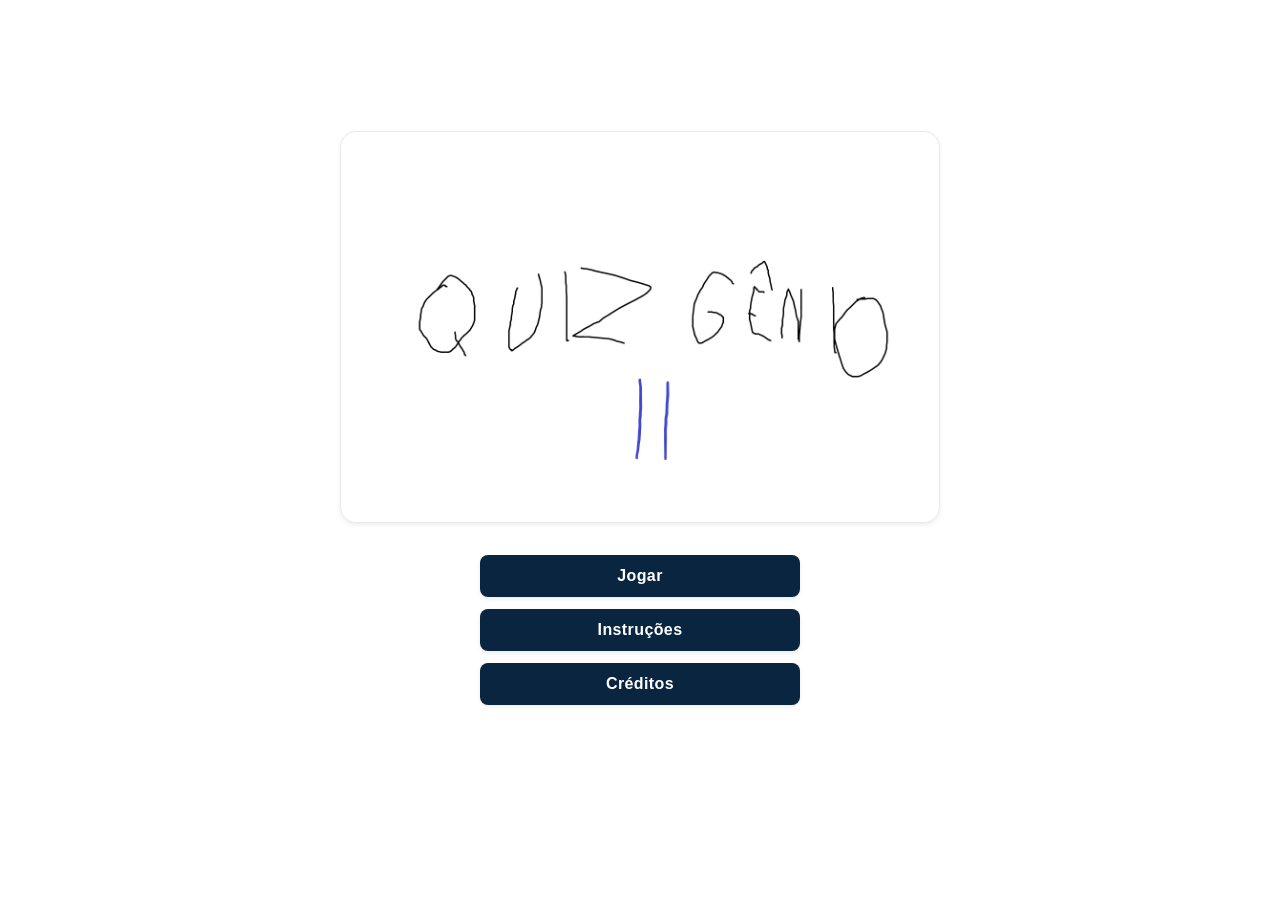
<file: index.html>
<!DOCTYPE html>
<html lang="pt-BR">
<head>
  <meta charset="UTF-8">
  <meta name="viewport" content="width=device-width, initial-scale=1.0">
  <title>Quiz Gênio 2</title>
  <link rel="shortcut icon" type="image/x-icon" href="Imagens/miniLogo.png">
  <link rel="stylesheet" href="style.css">
</head>

<body>
 
  <main class="app-main">

    <section class=" page-home" id="page-home">
      <div class="home-wrapper">
        <div class="home-content">

          <div class="logo-card">
            <img src="/Imagens/logo.png" alt="Quiz Gênio" class="logo-image">
          </div>

          <div class="buttons-stack">
            <a href="/quiz.html"      class="btn-app btn-app-primary">Jogar</a>
            <a href="/instrucoes.html" class="btn-app btn-app-primary">Instruções</a>
            <a href="/creditos.html"   class="btn-app btn-app-primary">Créditos</a>
          </div>

        </div>
      </div>
    </section>


  </main>

  <script src="script.js"></script>
</body>
</html>
</file>
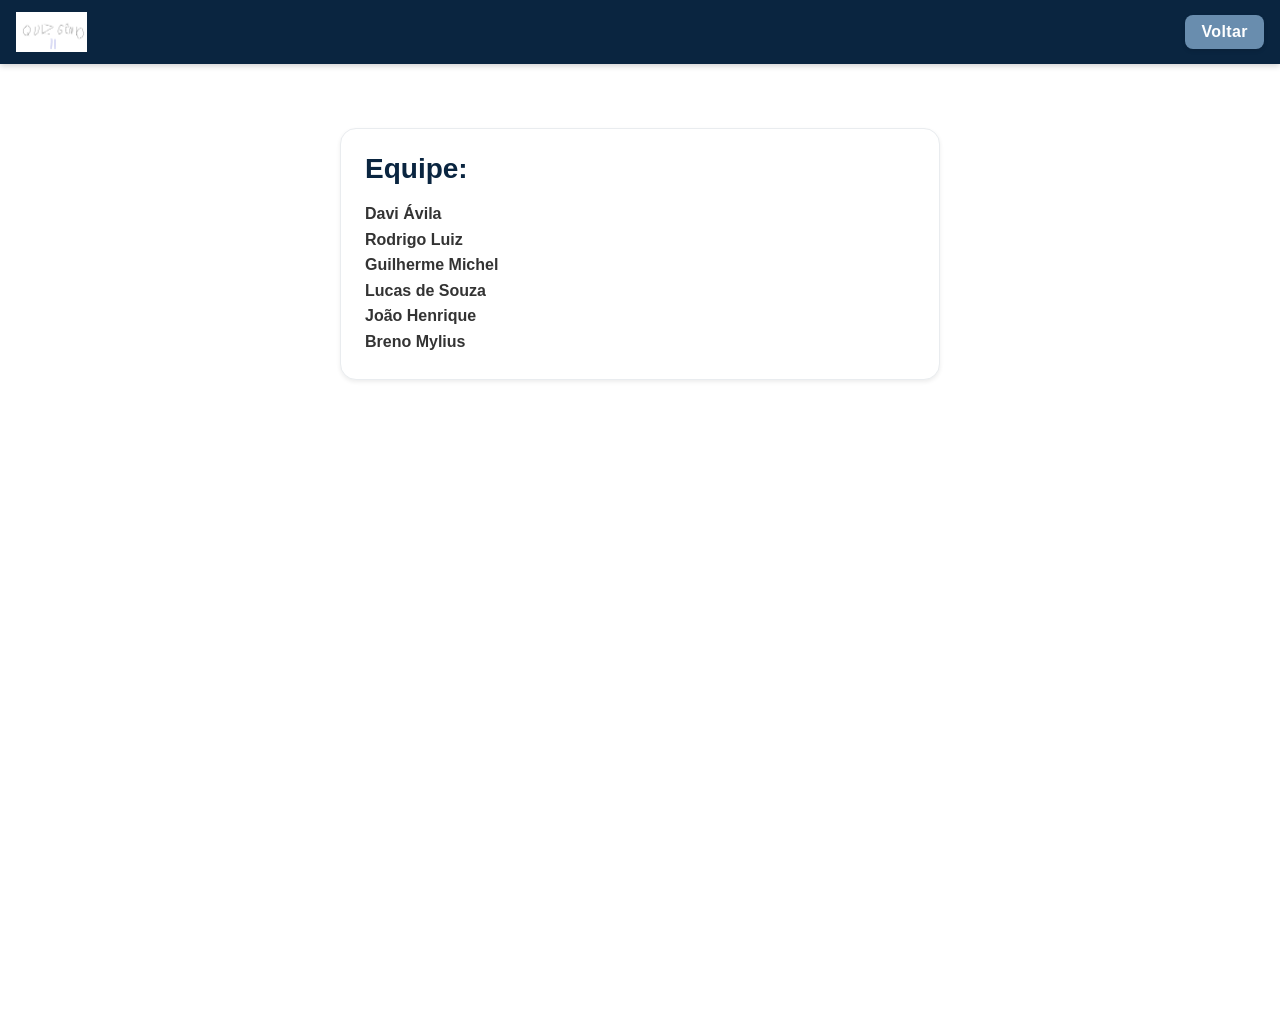
<file: creditos.html>
<!DOCTYPE html>
<html lang="en">

<head>
    <meta charset="UTF-8">
    <meta name="viewport" content="width=device-width, initial-scale=1.0">
    <title>Créditos</title>
    <link rel="shortcut icon" type="image/x-icon" href="Imagens/miniLogo.png">
    <link rel="stylesheet" href="style.css">
</head>

<body>
    <nav class="navbar" id="navbar">
        <div class="nav-inner">

            <a href="#/" class="nav-brand">
                <img src="./Imagens/logo.png" alt="Quiz Gênio" class="nav-logo">
            </a>

            <button type="button" class="btn-voltar" onclick="window.location.href = 'index.html'">
                Voltar
            </button>

        </div>
    </nav>

    <section class="page" id="page-instrucoes">
        <div class="conteudo-wrapper">
            <h1 class="titulo-pagina">Equipe:</h1>
            <p class="descricao-pagina">
                <strong>Davi Ávila</strong><br>
                <strong>Rodrigo Luiz</strong><br>
                <strong>Guilherme Michel</strong><br>
                <strong>Lucas de Souza</strong><br>
                <strong>João Henrique</strong><br>
                <strong>Breno Mylius</strong>
            </p>
        </div>
    </section>

</body>

</html>
</file>
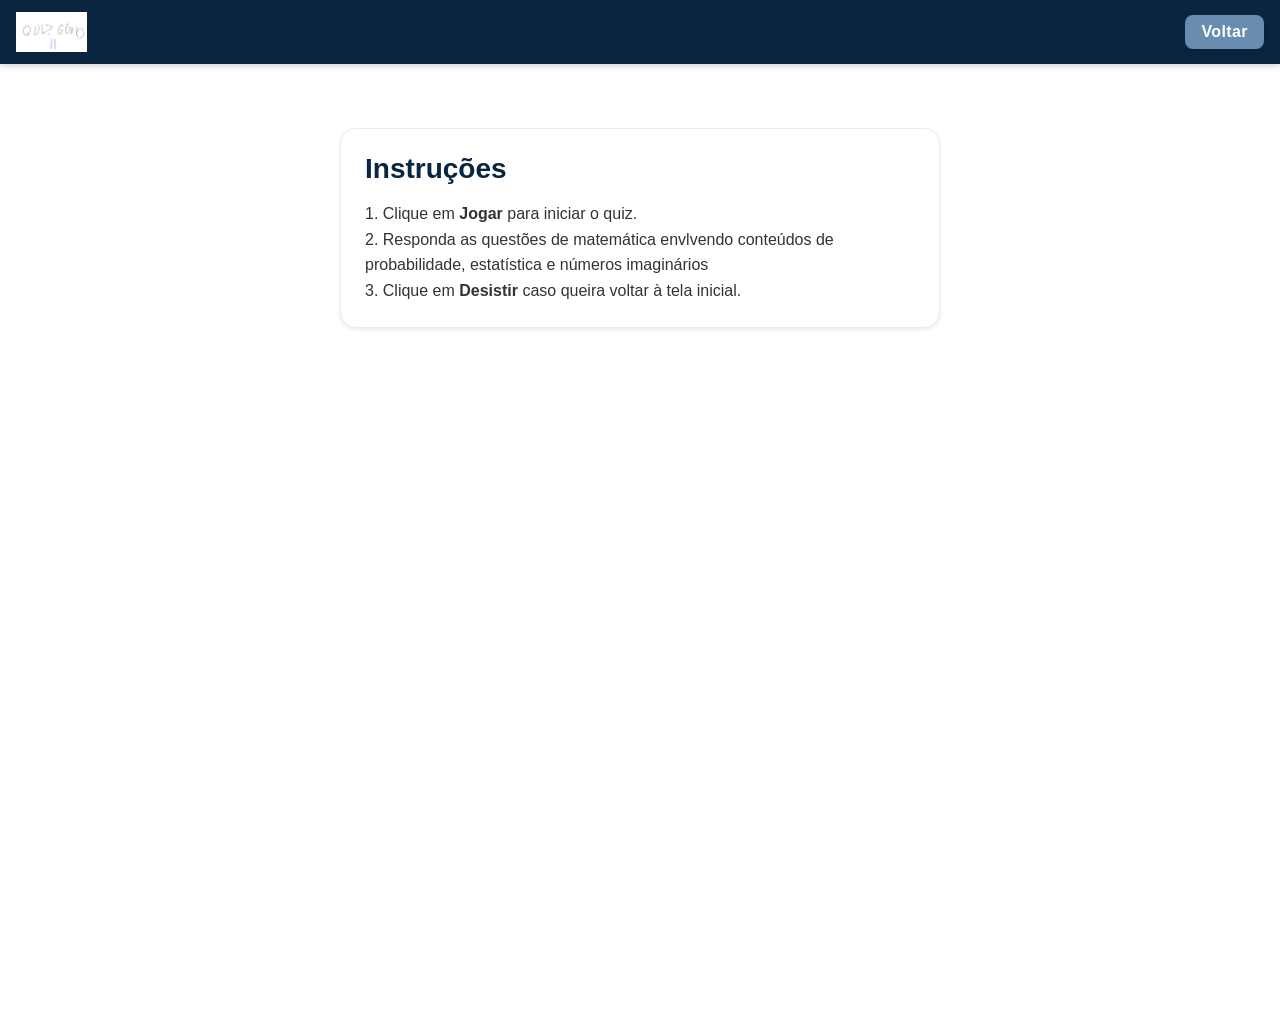
<file: instrucoes.html>
<!DOCTYPE html>
<html lang="en">

<head>
    <meta charset="UTF-8">
    <meta name="viewport" content="width=device-width, initial-scale=1.0">
    <title>Instruções</title>
    <link rel="shortcut icon" type="image/x-icon" href="Imagens/miniLogo.png">
    <link rel="stylesheet" href="style.css">
</head>

<body>
    <nav class="navbar" id="navbar">
        <div class="nav-inner">

            <a href="#/" class="nav-brand">
                <img src="./Imagens/logo.png" alt="Quiz Gênio" class="nav-logo">
            </a>

            <button type="button" class="btn-voltar" onclick="window.location.href = 'index.html'">
                Voltar
            </button>

        </div>
    </nav>

    <section class="page" id="page-instrucoes">
        <div class="conteudo-wrapper">
            <h1 class="titulo-pagina">Instruções</h1>
            <p class="descricao-pagina">
                1. Clique em <strong>Jogar</strong> para iniciar o quiz.<br>
                2. Responda as questões de matemática envlvendo conteúdos de probabilidade, estatística e números imaginários <br>
                3. Clique em <strong>Desistir</strong> caso queira voltar à tela inicial.
            </p>
        </div>
    </section>

</body>

</html>
</file>
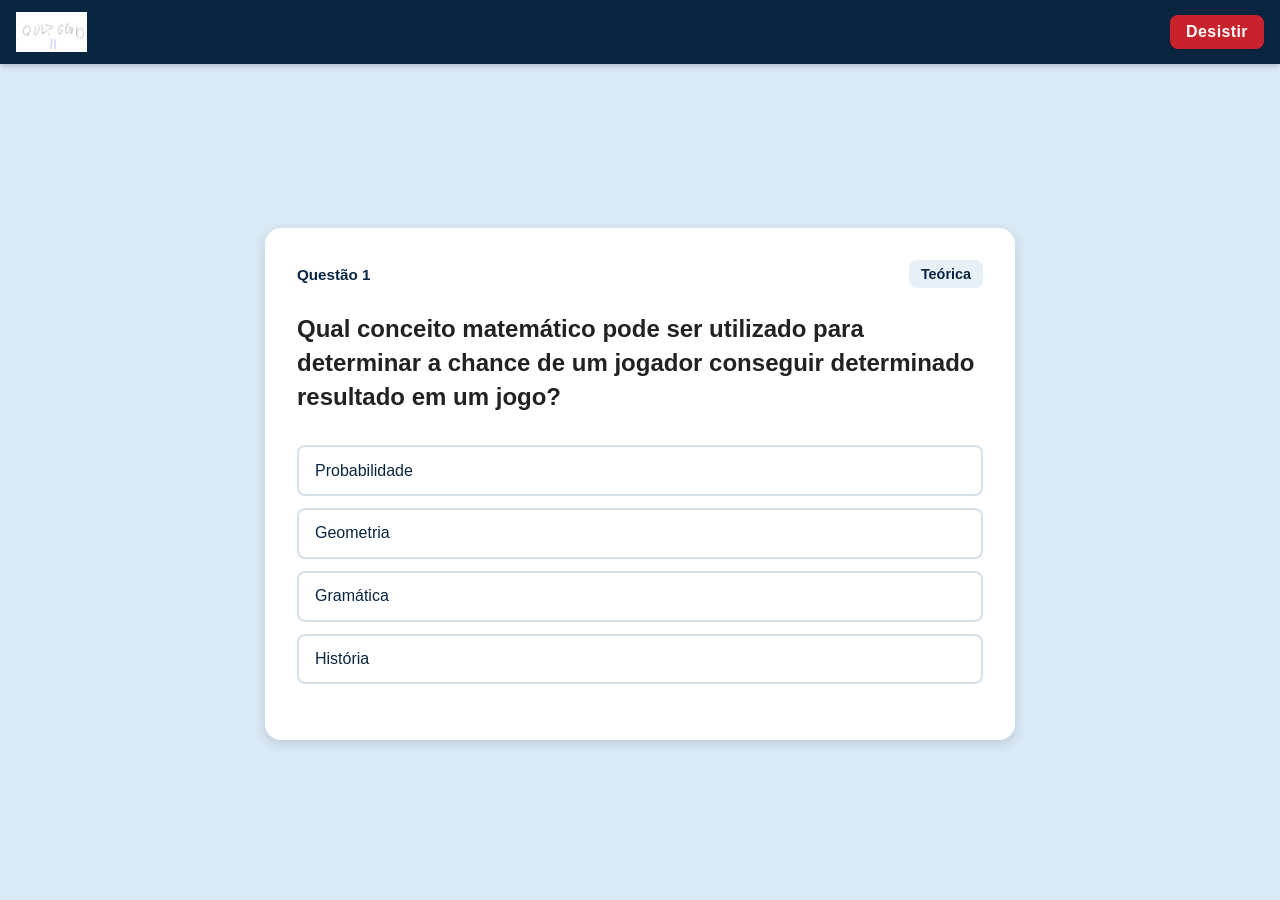
<file: quiz.html>
<!DOCTYPE html>
<html lang="en">

<head>
    <meta charset="UTF-8">
    <meta name="viewport" content="width=device-width, initial-scale=1.0">
    <title>Questões</title>
    <link rel="shortcut icon" type="image/x-icon" href="Imagens/miniLogo.png">
    <link rel="stylesheet" href="style.css">
</head>

<body>
    <nav class="navbar" id="navbar">
        <div class="nav-inner">

            <a href="#/" class="nav-brand">
                <img src="./Imagens/logo.png" alt="Quiz Gênio" class="nav-logo">
            </a>

            <button type="button" class="btn-quit" id="btnDesistir" onclick="desistir()">
                Desistir
            </button>

        </div>
    </nav>

    <section class="quiz-page">
    <div class="quiz-card">

        <div class="quiz-header">
            <span id="numeroQuestao" class="numero-questao">
                Questão 1
            </span>

            <span id="materia" class="materia">
                Matemática
            </span>
        </div>

        <div class="quiz-question">
            <h1 id="pergunta">
                Quanto é 2 + 2?
            </h1>
        </div>

        <div class="respostas">
            <button id="respostaA" onclick="responder(0)">
                Resposta A
            </button>

            <button id="respostaB" onclick="responder(1)">
                Resposta B
            </button>

            <button id="respostaC" onclick="responder(2)">
                Resposta C
            </button>

            <button id="respostaD" onclick="responder(3)">
                Resposta D
            </button>
        </div>

        <p id="resultado"></p>

    </div>
</section>

    <script src="script.js"></script>


</body>

</html>
</file>
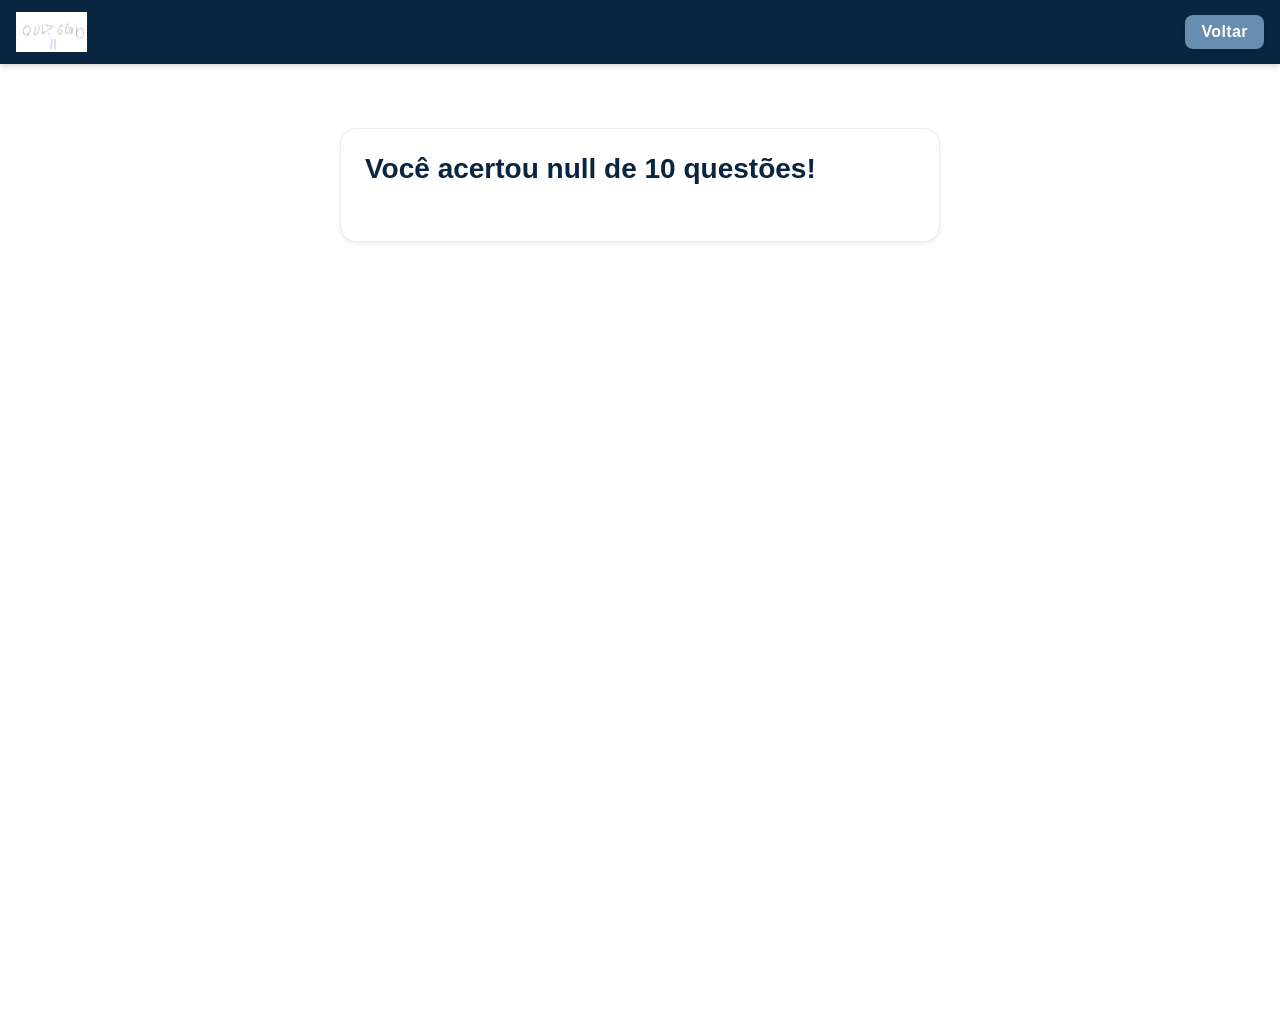
<file: resultado.html>
<!DOCTYPE html>
<html lang="en">

<head>
    <meta charset="UTF-8">
    <meta name="viewport" content="width=device-width, initial-scale=1.0">
    <title>Resultado</title>
    <link rel="shortcut icon" type="image/x-icon" href="Imagens/miniLogo.png">
    <link rel="stylesheet" href="style.css">
</head>

<body>
    <nav class="navbar" id="navbar">
        <div class="nav-inner">

            <a href="#/" class="nav-brand">
                <img src="./Imagens/logo.png" alt="Quiz Gênio" class="nav-logo">
            </a>

            <!-- Lado direito: botão vermelho de desistir -->
            <button type="button" class="btn-voltar" onclick="window.location.href = 'index.html'">
                Voltar
            </button>

        </div>
    </nav>


    <section class="page" id="page-instrucoes">
        <div class="conteudo-wrapper">
            <h1 id="resultadoQuiz" class="titulo-pagina">Resultado</h1>
            <div id="listaResultados">

            </div>
            <p id="mensagemFinal" class="descricao-pagina"></p>
        </div>
    </section>

    <script src="resultado.js"></script>

</body>

</html>
</file>
<file: style.css>
* {
  margin: 0;
  padding: 0;
  box-sizing: border-box;
}

html, body {
  width: 100%;
  min-height: 100vh;
  background-color: #ffffff;
  font-family: -apple-system, BlinkMacSystemFont, "Segoe UI",
               Roboto, Arial, sans-serif;
  color: #222222;
}

.navbar {
  position: fixed;
  top: 0;
  left: 0;
  width: 100%;
  height: 64px;
  background-color: #0a2540;
  padding: 0 1rem;
  z-index: 1000;
  box-shadow: 0 2px 6px rgba(0, 0, 0, 0.18);
}

.nav-inner {
  width: 100%;
  height: 100%;
  display: flex;
  align-items: center;
  justify-content: space-between;
}

.nav-brand {
  display: flex;
  align-items: center;
  text-decoration: none;
  padding: 0;
}

.nav-logo {
  height: 40px;
  width: auto;
  display: block;
}


.btn-quit {
  font-weight: 600;
  letter-spacing: 0.025em;
  padding: 0.5rem 1rem;
  border-radius: 0.5rem;
  border: none;
  background-color: #c8232c;       
  color: #ffffff;
  cursor: pointer;
  font-size: 1rem;
  transition: background-color 0.2s ease,
              transform 0.1s ease,
              box-shadow 0.2s ease;
  box-shadow: 0 2px 4px rgba(0, 0, 0, 0.12);
}

.btn-quit:hover {
  background-color: #e0343e;   
  transform: translateY(-1px);
  box-shadow: 0 4px 8px rgba(0, 0, 0, 0.18);
}



.btn-voltar {
  font-weight: 600;
  letter-spacing: 0.025em;
  padding: 0.5rem 1rem;
  border-radius: 0.5rem;
  border: none;
  background-color: #698dae;       
  color: #ffffff;
  cursor: pointer;
  font-size: 1rem;
  transition: background-color 0.2s ease,
              transform 0.1s ease,
              box-shadow 0.2s ease;
  box-shadow: 0 2px 4px rgba(0, 0, 0, 0.12);
}

.btn-voltar:hover {
  background-color: #5d9cd2;       
  transform: translateY(-1px);
  box-shadow: 0 4px 8px rgba(0, 0, 0, 0.18);
}


.app-main {
  min-height: 100vh;
}



.home-wrapper {
  min-height: calc(100vh - 64px);
  background-color: #ffffff;
  display: flex;
  align-items: center;                
  justify-content: center;           
  padding: 1rem;
}

.home-content {
  width: 100%;
  max-width: 600px;                  
  display: flex;
  flex-direction: column;
  align-items: center;           
}


.logo-card {
  background-color: #ffffff;
  border-radius: 1rem;
  padding: 2.5rem 1.5rem;
  display: flex;
  align-items: center;
  justify-content: center;
  margin-bottom: 2rem;
  border: 1px solid #e9ecef;
  width: 100%;
  box-shadow: 0 0.125rem 0.25rem rgba(0, 0, 0, 0.075);
}

.logo-image {
  max-width: 100%;
  height: auto;
  display: block;
}

.buttons-stack {
  width: 100%;
  max-width: 320px;
  display: flex;
  flex-direction: column;
  gap: 0.75rem;                       /
}


.btn-app {
  display: block;
  width: 100%;
  font-weight: 600;
  letter-spacing: 0.025em;
  padding: 0.75rem 1rem;
  border-radius: 0.5rem;
  border: none;
  text-align: center;
  text-decoration: none;
  font-size: 1rem;
  cursor: pointer;
  transition: background-color 0.2s ease,
              transform 0.1s ease,
              box-shadow 0.2s ease;
  box-shadow: 0 2px 4px rgba(0, 0, 0, 0.08);
}

.btn-app-primary {
  background-color: #0a2540;         
  color: #ffffff;
}

.btn-app-primary:hover {
  background-color: #103a66;
  color: #ffffff;
  transform: translateY(-1px);
  box-shadow: 0 4px 8px rgba(0, 0, 0, 0.12);
}

.btn-app-primary:focus,
.btn-app-primary:active,
.btn-app-primary:focus-visible {
  background-color: #08203a;
  color: #ffffff;
  outline: none;
  box-shadow: 0 0 0 0.25rem rgba(10, 37, 64, 0.35);
}


.conteudo-wrapper {
  max-width: 600px;
  margin: 2rem auto;
  padding: 1.5rem;
  background-color: #ffffff;
  border-radius: 1rem;
  border: 1px solid #e9ecef;
  box-shadow: 0 0.125rem 0.25rem rgba(0, 0, 0, 0.075);
  margin-top: 10%;
}

.titulo-pagina {
  color: #0a2540;
  font-size: 1.75rem;
  margin-bottom: 1rem;
}

.descricao-pagina {
  color: #333333;
  line-height: 1.6;
  font-size: 1rem;
}


@media (max-width: 576px) {
  .navbar {
    height: 56px;
  }
  .nav-logo {
    height: 32px;
  }
  .btn-quit {
    padding: 0.4rem 0.75rem;
    font-size: 0.9rem;
  }
  .app-main {
    padding-top: 56px;
  }
  .home-wrapper {
    min-height: calc(100vh - 56px);
    padding: 0.5rem;
  }
  .logo-card {
    padding: 1.75rem 1rem;
  }
}




.quiz-page {
  min-height: 100vh;
  padding: 100px 1rem 2rem;

  display: flex;
  justify-content: center;
  align-items: center;

  background-color: #d9e8f5;
}



.quiz-card {
  width: 100%;
  max-width: 750px;

  background-color: #ffffff;

  border-radius: 1rem;
  padding: 2rem;

  box-shadow: 0 4px 12px rgba(0, 0, 0, 0.12);
}




.quiz-header {
  display: flex;
  justify-content: space-between;
  align-items: center;

  margin-bottom: 1.5rem;
}

.numero-questao {
  font-size: 0.95rem;
  font-weight: 600;
  color: #0a2540;
}

.materia {
  background-color: #e8f0f7;
  color: #0a2540;

  padding: 0.4rem 0.75rem;
  border-radius: 0.5rem;

  font-size: 0.9rem;
  font-weight: 600;
}



.quiz-question {
  margin-bottom: 2rem;
}

.quiz-question h1 {
  color: #222222;
  font-size: 1.5rem;
  line-height: 1.4;
  text-align: left;
}


.respostas {
  display: flex;
  flex-direction: column;
  gap: 0.75rem;
}

.respostas button {
  width: 100%;

  padding: 0.9rem 1rem;

  background-color: #ffffff;
  color: #0a2540;

  border: 2px solid #d6e0e8;
  border-radius: 0.5rem;

  font-size: 1rem;
  font-weight: 500;

  text-align: left;

  cursor: pointer;

  transition:
    background-color 0.2s ease,
    border-color 0.2s ease,
    transform 0.1s ease;
}

.respostas button:hover {
  background-color: #eef5fa;
  border-color: #0a2540;
  transform: translateY(-1px);
}



#resultado {
  margin-top: 1.5rem;

  text-align: center;

  font-size: 1.1rem;
  font-weight: 600;
}



@media (max-width: 576px) {

  .quiz-page {
    padding: 80px 1rem 1rem;
  }

  .quiz-card {
    padding: 1.5rem;
  }

  .quiz-question h1 {
    font-size: 1.25rem;
  }

  .respostas button {
    font-size: 0.95rem;
  }
}

#listaResultados {
    margin-top: 2rem;
}

.resultado-questao {
    padding: 0.75rem 1rem;
    margin-bottom: 0.5rem;
    border-radius: 0.5rem;
    background-color: #f1f1f1;
    font-weight: 600;
}
</file>
